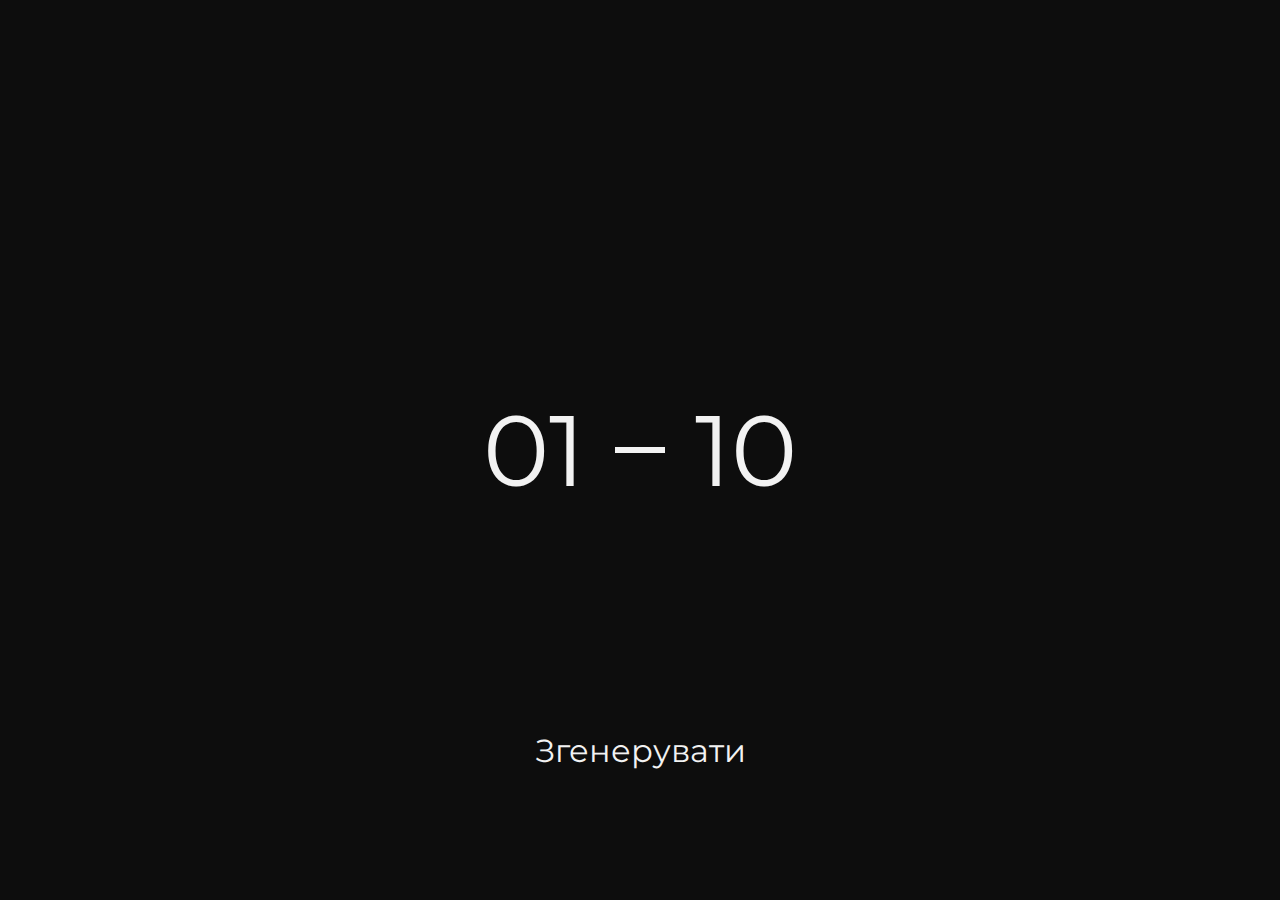
<file: random/index.html>
<!DOCTYPE html>
<html>
<head>
	<meta charset="utf-8">
	<meta name="viewport" content="width=device-width, initial-scale=1">
	<link rel="stylesheet" type="text/css" href="style.css">

	<title>Random Generator</title>

	<!-- 
		Це змінний стиль. Після кнопки
		натискання кнопки "Згенерувати"
		вміст цього тегу змінюється
		(script.js: 75)
	-->
	<style type="text/css">
		.bottom {
			display: grid;
			place-items: center;
			height: 100vh; 
			position: relative;
		}

		.params { gap: 30px; }
		.gap { width: 50px; height: 6px; }
		input { font-size: 100px; width: 200px; }
		.start { bottom: 130px; position: absolute; }
	</style>

</head>
<body>

	<!-- Коробка з номером -->
	<div class="number" style="display: none;"><div class="square"></div></div>

	<!-- Менюшка -->
	<!--
		До натиснення кнопки "Згенерувати"
		вона розгорнута на всю сторіку, після
		концентрується знизу по центру екрана
	-->
	<div class="bottom">
		<!-- Кнопка для генераціх -->
		<div class="start" onclick="generate(1)">Згенерувати</div>

		<!-- Параметри -->
		<div class="params">
			<input class="from" type="number" placeholder="?" value=01>
			<div class="gap"></div> <!-- Риска по центру -->
			<input class="to" type="number" placeholder="?" value=10>
		</div>
	</div>

	<script src="script.js"></script>

</body>
</html>
</file>
<file: random/style.css>
/* == Інсталювання шрифту == */
@font-face {
	font-family: "Montserrat";
	src: url("Montserrat.ttf");
	font-weight: normal;
}

/* == Приховання барабана в == */
/* == <input type="number"> == */
input::-webkit-outer-spin-button,
input::-webkit-inner-spin-button {
	-webkit-appearance: none;
	margin: 0;
}

/* == Анімація для звуження коробки == */
@keyframes push {
	from { width: 675px; height: 675px; background: #0D0D0D; color: #F2F2F2; border-color: #0D0D0D; }
	10% { border-color: #F2F2F2; }
	49% { background: #0D0D0D; color: #F2F2F2; }
	50% { background: #F2F2F2; color: #0D0D0D; }
	to { width: 450px; height: 450px; background: #F2F2F2; color: #0D0D0D; border-color: #F2F2F2; }
}

/* == Анімація приближння == */
@keyframes zoom { from { transform: scale(0.9); } to { transform: scale(1); } }
/* == Анімація зникнення == */
@keyframes fadeOff { from { opacity: 1; } to { opacity: 0; } }
/* == Анімація появи == */
@keyframes fadeIn { from { opacity: 0; } to { opacity: 1; } }

/* == Для всіх елементів == */
* {
	margin: 0;
	padding: 0;
	box-sizing: border-box;

	color: #F2F2F2;
	font-family: Montserrat;
}

/* == Для тіла == */
body {
	background: #0D0D0D;
}

/* == Для параметрів == */
.params {
	display: flex;
	align-items: center;
}

/* == Для тої полоски поцентру == */
.gap { background: #F2F2F2; }

/* == Забираєм стилі для input == */
/* == Що стоять за замовчуванням == */
input {
	border: none;
	outline: none;
	background: transparent;
	-moz-appearance: textfield;
}

/* == Для кнопок "Щераз" == */
/* == та "Згенерувати" == */
.start {
	font-size: 32px;
	cursor: pointer;

	transition: 0.2s ease;
	transform: translateY(0);
}

/* == Для лівого input == */
.from { text-align: right; }
/* == При наведені кнопка піднімається на 2px == */
.start:hover { transform: translateY(-2px); }
/* == При натискані кнопка опускається назад == */
.start:active { transform: translateY(0); }

/* == Коробка з результатом == */
.square {
	width: 675px;
	height: 675px;
	position: relative;
	font-size: 225px;

	display: grid;
	place-items: center;
	border: 10px solid #0D0D0D;
}
</file>
